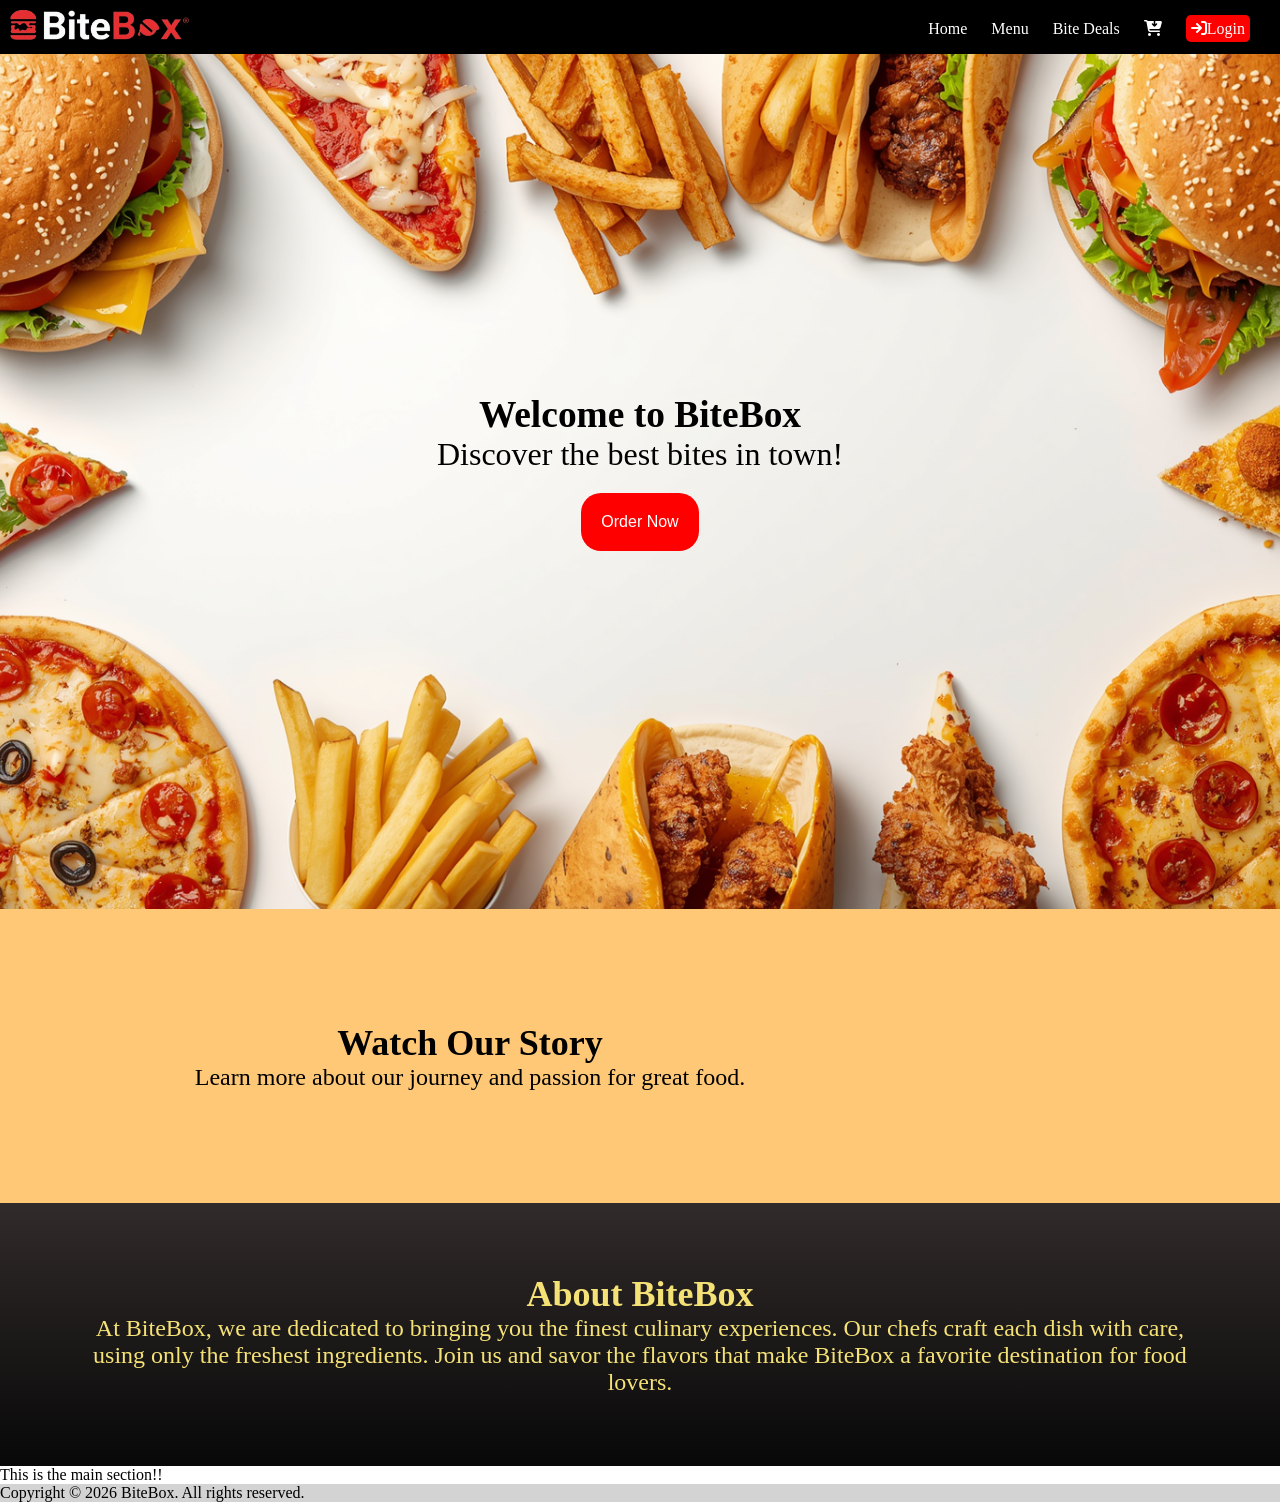
<file: index.html>
<!DOCTYPE html>
<html lang="en">
<head>
    <meta charset="UTF-8">
    <meta name="viewport" content="width=device-width, initial-scale=1.0">
    <title>BiteBox</title>

    <link rel="icon" type="image/x-icon" href="Images/favicon_io/favicon.ico?v=20260623">
    <link rel="icon" type="image/png" sizes="32x32" href="Images/favicon_io/favicon-32x32.png?v=20260623">
    <link rel="icon" type="image/png" sizes="16x16" href="Images/favicon_io/favicon-16x16.png?v=20260623">
    <link rel="apple-touch-icon" sizes="180x180" href="Images/favicon_io/apple-touch-icon.png?v=20260623">
    <link rel="stylesheet" href="https://cdnjs.cloudflare.com/ajax/libs/font-awesome/6.5.0/css/all.min.css">
    <link rel="stylesheet" href="CSS/style.css">

</head>
<body>
    <header>
        <nav>

            <div>
                
                <img src="Images/ogo.png" alt="BiteBox Logo" height="30px" width="180px">

                
                <ul>
                    <li><a href="index.html">Home</a></li>
                    <li><a href="menu.html">Menu</a></li>
                    <li><a href="biteDeals.html">Bite Deals</a></li>
                    <li><a href="cart.html"><i class="fa-solid fa-cart-arrow-down"></i></a></li>
                    <li><a href="login.html"><i class="fa-solid fa-arrow-right-to-bracket"></i>Login</a></li>
                </ul>
                
            </div>
        </nav>
    </header>
    <section class="hero">

        <section class="hero-content">
            <h1>Welcome to BiteBox</h1>
            <p>Discover the best bites in town!</p>
            <button>Order Now</button>
        </section>

    </section>


    <section class="video-section">
        <div class="video-text">
            <h2>Watch Our Story</h2>
            <p>Learn more about our journey and passion for great food.</p>
        </div>

        <div class="video-box">
            <video  autoplay muted loop playsinline>
                <source src="Images/vid.mp4" type="video/mp4">
            </video>
        </div>
    </section>


    <section class="about-section">
        <div class="about-text">
            <h2>About BiteBox</h2>
            <p>At BiteBox, we are dedicated to bringing you the finest culinary experiences. Our chefs craft each dish with care, using only the freshest ingredients. Join us and savor the flavors that make BiteBox a favorite destination for food lovers.</p>
        </div>
    </section>    


    <section>
        This is the main section!!
    </section>

    <footer style="background-color: lightgray;">
        <p>Copyright &copy; 2026 BiteBox. All rights reserved.</p>
    </footer>
</body>
</html>
</file>
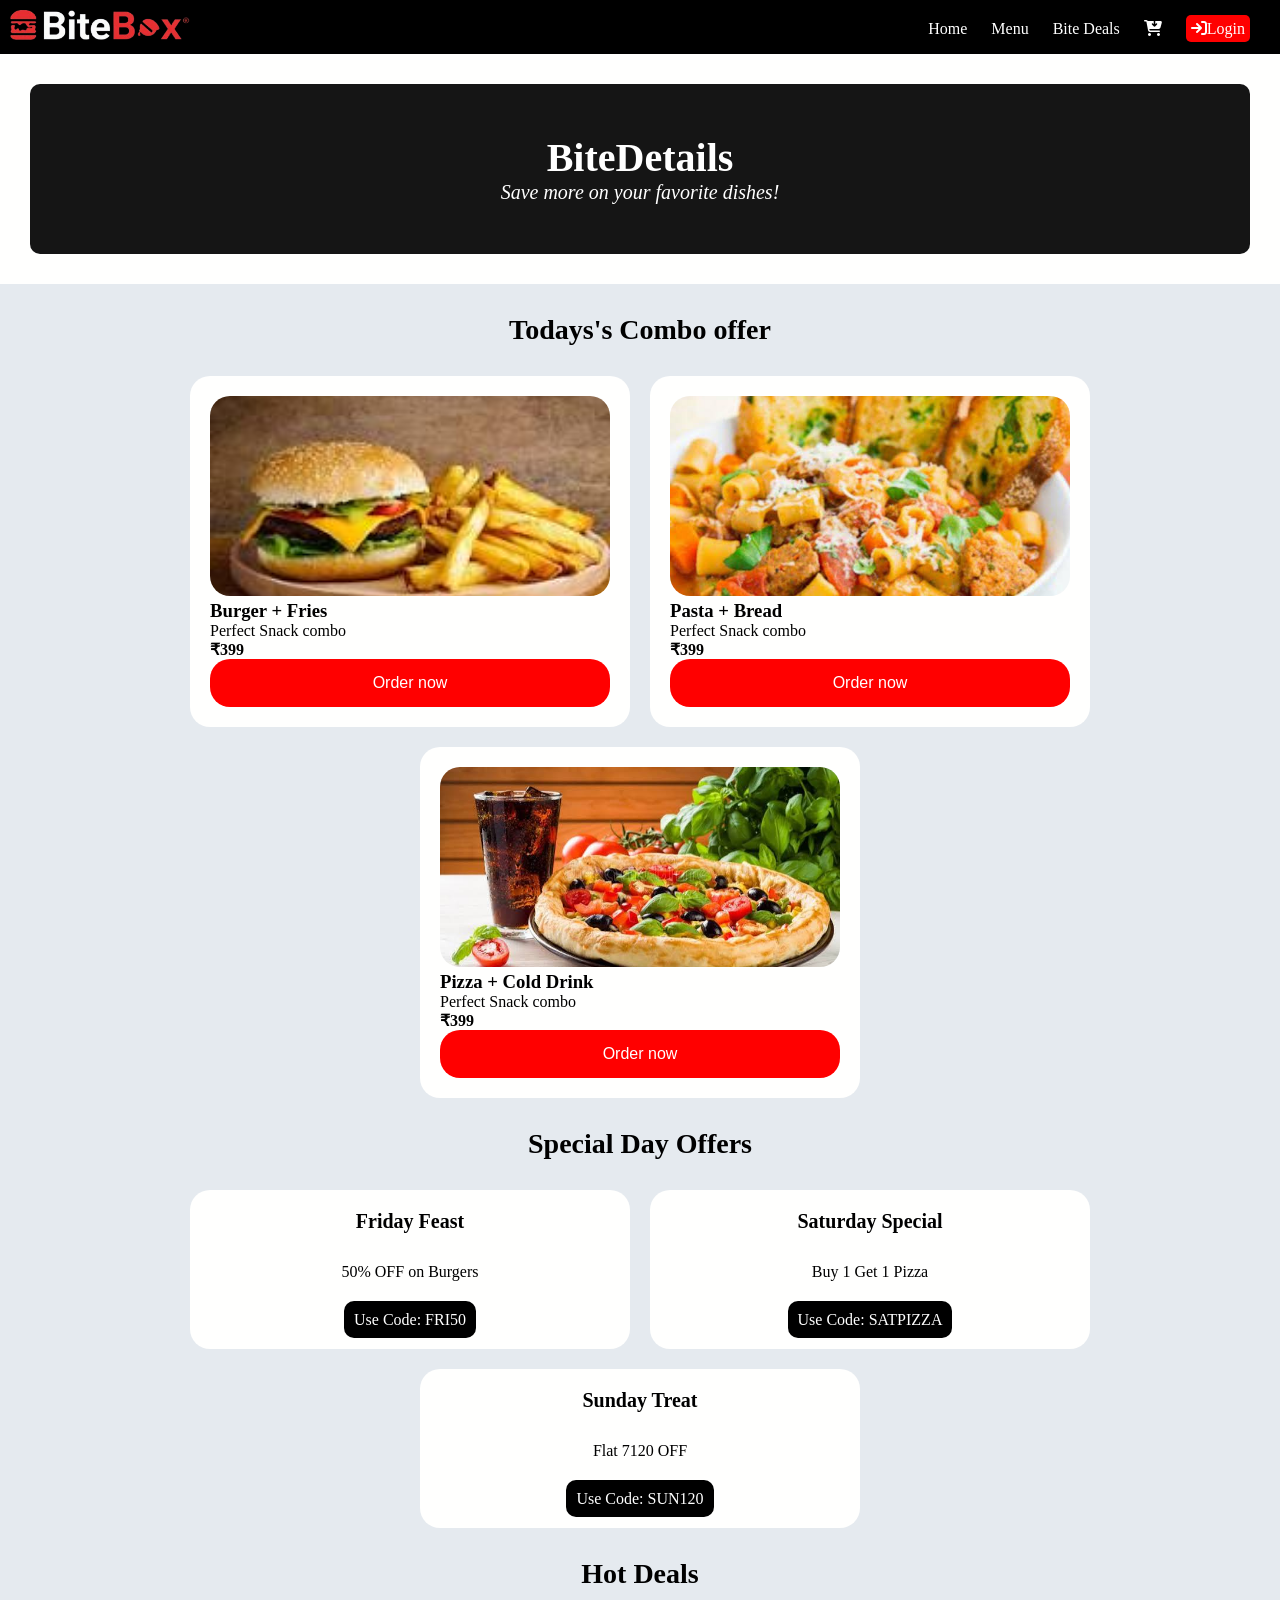
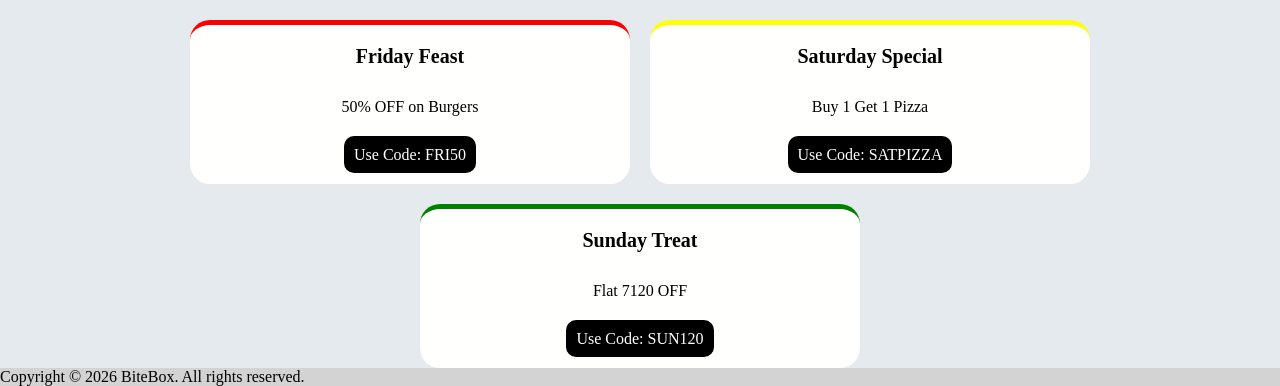
<file: biteDeals.html>
<!DOCTYPE html>
<html lang="en">
<head>
    <meta charset="UTF-8">
    <meta name="viewport" content="width=device-width, initial-scale=1.0">
    <title>BiteDetails</title>


    <link rel="icon" type="image/x-icon" href="Images/favicon_io/favicon.ico?v=20260623">
    <link rel="icon" type="image/png" sizes="32x32" href="Images/favicon_io/favicon-32x32.png?v=20260623">
    <link rel="icon" type="image/png" sizes="16x16" href="Images/favicon_io/favicon-16x16.png?v=20260623">
    <link rel="apple-touch-icon" sizes="180x180" href="Images/favicon_io/apple-touch-icon.png?v=20260623">
    <link rel="stylesheet" href="CSS/style.css">
    <link rel="stylesheet" href="CSS/biteDeals.css">
    <link rel="stylesheet" href="https://cdnjs.cloudflare.com/ajax/libs/font-awesome/6.5.0/css/all.min.css">

</head>
<body>
        <header>
        <nav>

            <div>
                
                <img src="Images/ogo.png" alt="BiteBox Logo" height="30px" width="180px">

                
                <ul>
                    <li><a href="index.html">Home</a></li>
                    <li><a href="menu.html">Menu</a></li>
                    <li><a href="biteDeals.html">Bite Deals</a></li>
                    <li><a href="cart.html"><i class="fa-solid fa-cart-arrow-down"></i></a></li>
                    <li><a href="login.html"><i class="fa-solid fa-arrow-right-to-bracket"></i>Login</a></li>
                </ul>
                
            </div>
        </nav>

    </header>

    <section class="deals-page">
        <div class="deal-hero">
            <h1>BiteDetails</h1>
            <p>Save more on your favorite dishes!</p>
        </div>
    </section>

    <section class="combo-section">
        <h2 class="section-title">Todays's Combo offer</h2>
        <div class="combo-container">
            <div class="combo-card">
                <img src="Images/burgerfries.jpg" alt="Burger and Fries">
                <h3>Burger + Fries</h3>
                <p>Perfect Snack combo</p>
                <h4><span>₹399</span></h4>
                <button>Order now</button>
            </div>

            <div class="combo-card">
                <img src="Images/pastawithbread.jpeg" alt="Pasta and Bread">
                <h3>Pasta + Bread</h3>
                <p>Perfect Snack combo</p>
                <h4><span>₹399</span></h4>
                <button>Order now</button>
            </div>

            <div class="combo-card">
                <img src="Images/pizzawithdrink.jpeg" alt="Pizza and Cold Drink">
                <h3>Pizza + Cold Drink</h3>
                <p>Perfect Snack combo</p>
                <h4><span>₹399</span></h4>
                <button>Order now</button>
            </div>

        </div>    

        <h2 class="section-title">Special Day Offers</h2>
            <div class="deals-container">
                <div class="deal-card">
                    <h3>Friday Feast</h3>
                    <p>50% OFF on Burgers</p>
                    <span>Use Code: FRI50</ span>
                </div>
                <div class="deal-card">
                    <h3>Saturday Special</h3>
                    <p>Buy 1 Get 1 Pizza</p>
                    <span>Use Code: SATPIZZA</span>
                </div>
                    <div class="deal-card">
                    <h3>Sunday Treat</h3>
                    <p>Flat 7120 OFF</p>
                    <span >Use Code: SUN120</span>
                </div>
            </div>

        <h2 class="section-title">Hot Deals</h2>
            <div class="deals-container">
                <div class="deal-card red">
                    <h3>Friday Feast</h3>
                    <p>50% OFF on Burgers</p>
                    <span>Use Code: FRI50</ span>
                </div>
                <div class="deal-card yellow">
                    <h3>Saturday Special</h3>
                    <p>Buy 1 Get 1 Pizza</p>
                    <span>Use Code: SATPIZZA</span>
                </div>
                    <div class="deal-card green">
                    <h3>Sunday Treat</h3>
                    <p>Flat 7120 OFF</p>
                    <span >Use Code: SUN120</span>
                </div>
            </div>


    </section>


    <footer style="background-color: lightgray;">
        <p>Copyright &copy; 2026 BiteBox. All rights reserved.</p>
    </footer>
    
</body>
</html>
</file>
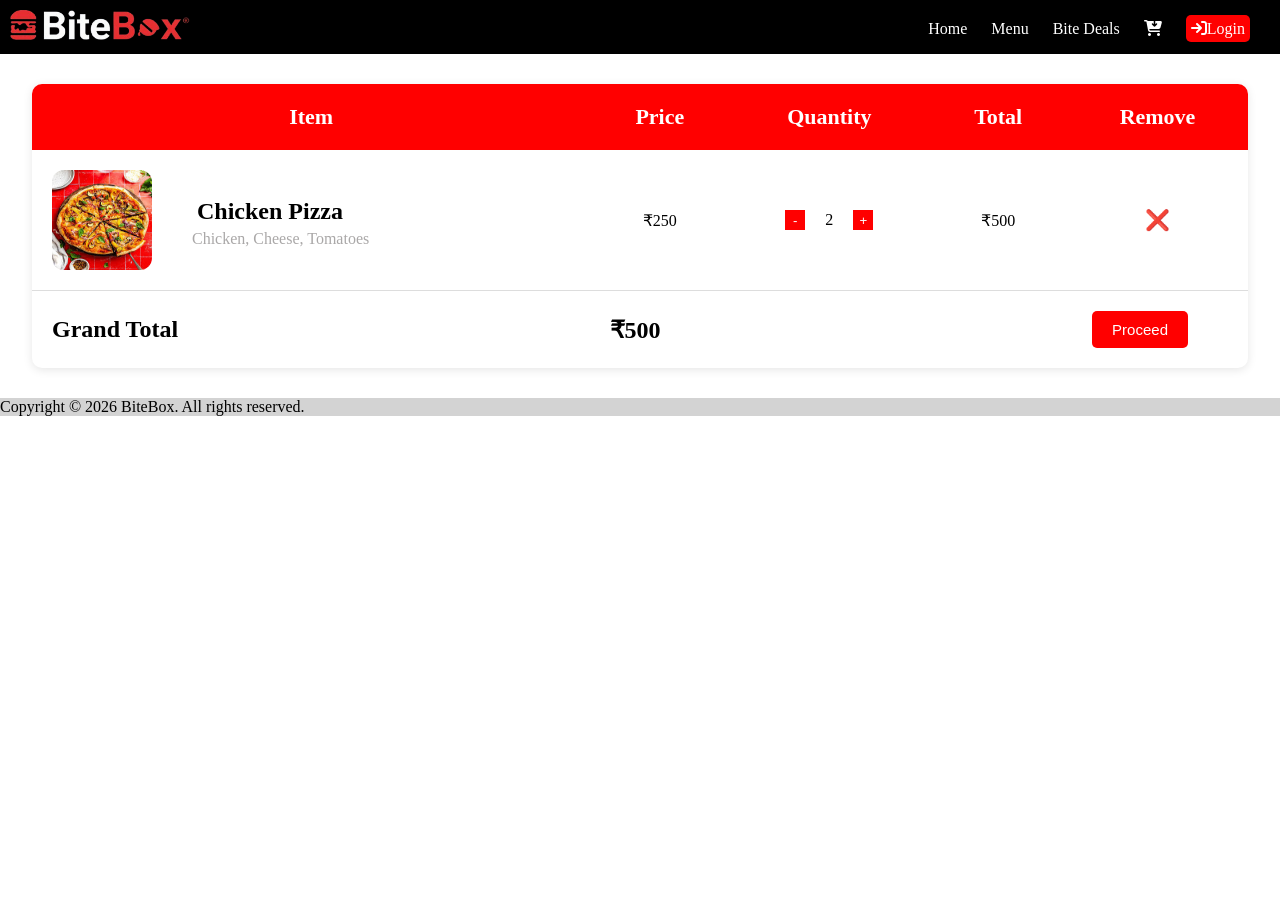
<file: cart.html>
<!DOCTYPE html>
<html lang="en">
<head>
    <meta charset="UTF-8">
    <meta name="viewport" content="width=device-width, initial-scale=1.0">
    <title>Cart</title>


    <link rel="icon" type="image/x-icon" href="Images/favicon_io/favicon.ico?v=20260623">
    <link rel="icon" type="image/png" sizes="32x32" href="Images/favicon_io/favicon-32x32.png?v=20260623">
    <link rel="icon" type="image/png" sizes="16x16" href="Images/favicon_io/favicon-16x16.png?v=20260623">
    <link rel="apple-touch-icon" sizes="180x180" href="Images/favicon_io/apple-touch-icon.png?v=20260623">
    <link rel="stylesheet" href="CSS/style.css">
    <link rel="stylesheet" href="CSS/cart.css">
    <link rel="stylesheet" href="https://cdnjs.cloudflare.com/ajax/libs/font-awesome/6.5.0/css/all.min.css">

</head>
<body>
    <header>
        <nav>

            <div>
                
                <img src="Images/ogo.png" alt="BiteBox Logo" height="30px" width="180px">

                
                <ul>
                    <li><a href="index.html">Home</a></li>
                    <li><a href="menu.html">Menu</a></li>
                    <li><a href="biteDeals.html">Bite Deals</a></li>
                    <li><a href="cart.html"><i class="fa-solid fa-cart-arrow-down"></i></a></li>
                    <li><a href="login.html"><i class="fa-solid fa-arrow-right-to-bracket"></i>Login</a></li>
                </ul>
                
            </div>
        </nav>

    </header>

    <div class="cart-container">
        <table>
            <thead>
            <tr>
                <th>Item</th>
                <th>Price</th>
                <th>Quantity</th>
                <th>Total</th>
                <th>Remove</th>
            </tr>
            </thead>
            <tr>
                 <td>
                        <div class="item-info">
                            <img src="Images/pizza.jpeg" alt="Pizza">

                            <div class="item-details">
                                <h2>Chicken Pizza</h2>
                                <p>Chicken, Cheese, Tomatoes</p>
                            </div>
                        </div>
                    </td>
                <td class="price">₹250</td>
                <td>
                    <div class="qty-box">
                            <button class="qty-btn">-</button>
                            <span>2</span>
                            <button class="qty-btn">+</button>
                        </div>
                </td>
                <td>₹500</td>
                <td><button class="remove-btn">❌</button></td>
            </tr>
        </table>

        <div class="grand-total">
            <h2>Grand Total</h2>
            <h2>₹500</h2>

            <button class="proceed-btn">
                Proceed
            </button>
        </div>


    </div>
    


    <footer style="background-color: lightgray;">
        <p>Copyright &copy; 2026 BiteBox. All rights reserved.</p>
    </footer>
</body>
</html>
</file>
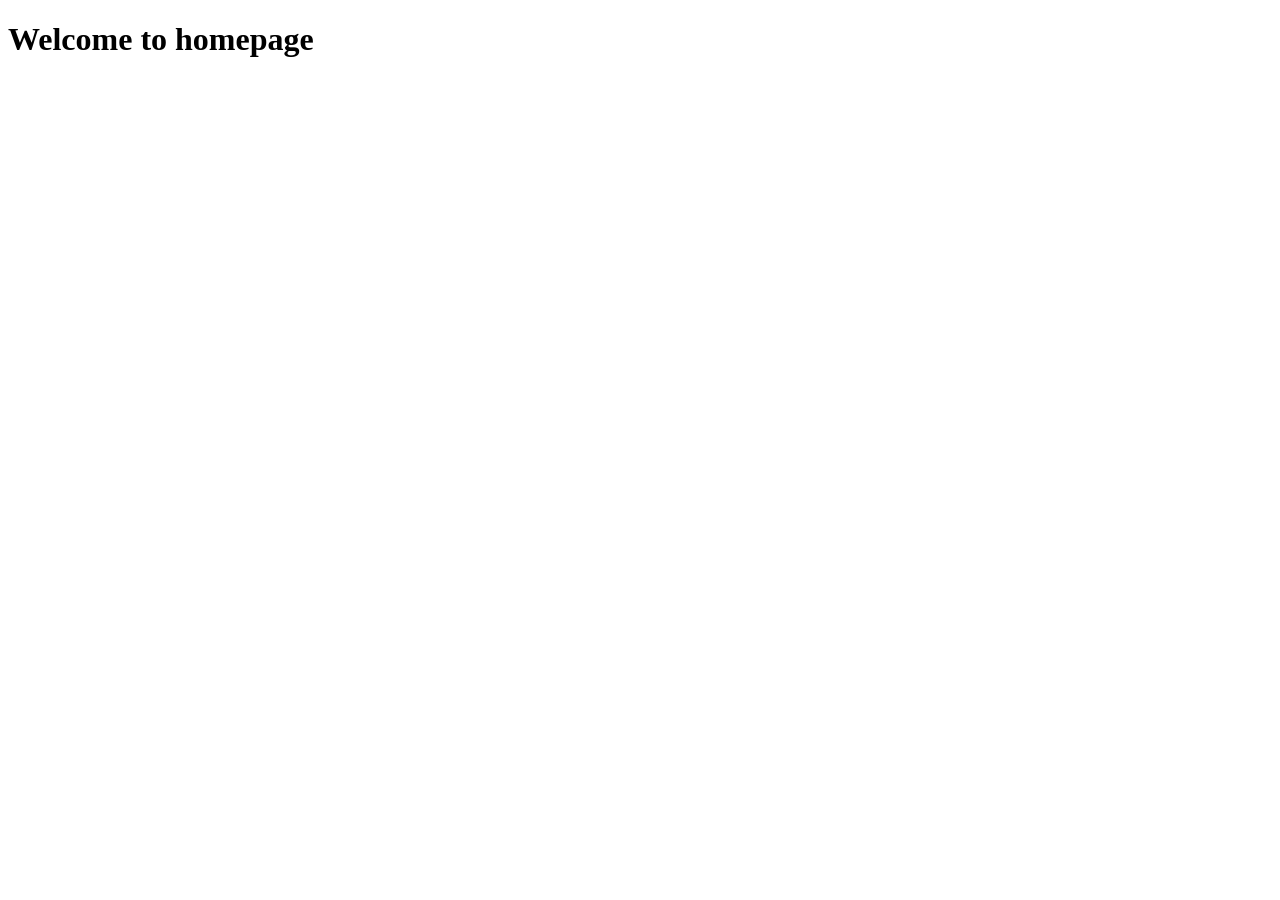
<file: home.html>
<!DOCTYPE html>
<html lang="en">
<head>
    <meta charset="UTF-8">
    <meta name="viewport" content="width=device-width, initial-scale=1.0">
    <title>Document</title>

    <link rel="icon" type="image/x-icon" href="Images/favicon_io/favicon.ico?v=20260623">
    <link rel="icon" type="image/png" sizes="32x32" href="Images/favicon_io/favicon-32x32.png?v=20260623">
    <link rel="icon" type="image/png" sizes="16x16" href="Images/favicon_io/favicon-16x16.png?v=20260623">
    <link rel="apple-touch-icon" sizes="180x180" href="Images/favicon_io/apple-touch-icon.png?v=20260623">

</head>
<body>
    <h1>Welcome to homepage</h1>

</body>
</html>
</file>
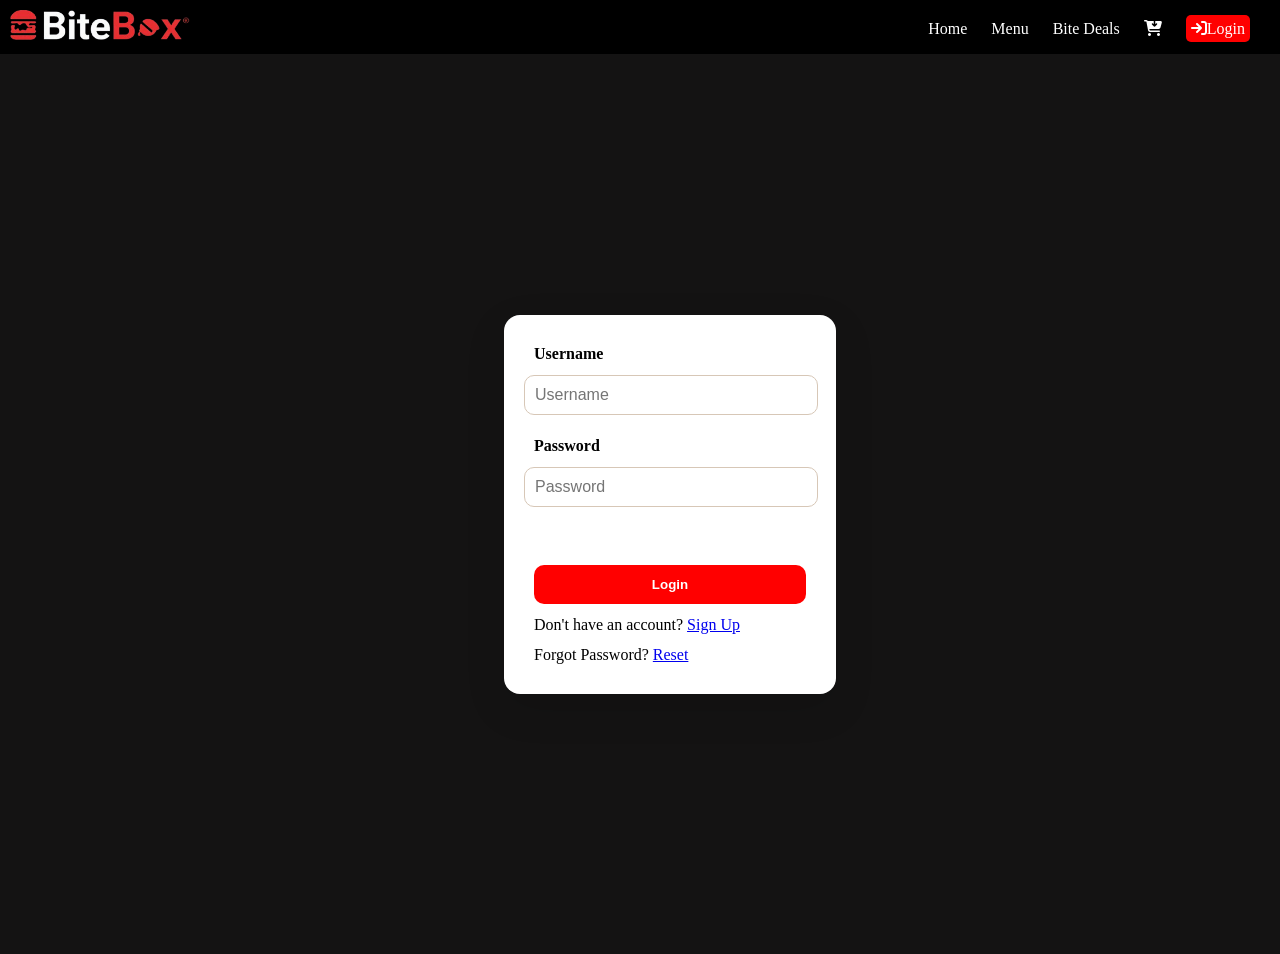
<file: login.html>
<!DOCTYPE html>
<html lang="en">
<head>
    <meta charset="UTF-8">
    <meta name="viewport" content="width=device-width, initial-scale=1.0">

    <title>Login</title>

    <link rel="icon" type="image/x-icon" href="Images/favicon_io/favicon.ico?v=20260623">
    <link rel="icon" type="image/png" sizes="32x32" href="Images/favicon_io/favicon-32x32.png?v=20260623">
    <link rel="icon" type="image/png" sizes="16x16" href="Images/favicon_io/favicon-16x16.png?v=20260623">
    <link rel="apple-touch-icon" sizes="180x180" href="Images/favicon_io/apple-touch-icon.png?v=20260623">
    <link rel="stylesheet" href="https://cdnjs.cloudflare.com/ajax/libs/font-awesome/6.5.0/css/all.min.css">
    <link rel="stylesheet" href="CSS/style.css">
    <link rel="stylesheet" href="CSS/login.css">


</head>
<body>
    <header>
        <nav>

            <div>
                
                <img src="Images/ogo.png" alt="BiteBox Logo" height="30px" width="180px">

                
                <ul>
                    <li><a href="index.html">Home</a></li>
                    <li><a href="menu.html">Menu</a></li>
                    <li><a href="biteDeals.html">Bite Deals</a></li>
                    <li><a href="cart.html"><i class="fa-solid fa-cart-arrow-down"></i></a></li>
                    <li><a href="login.html"><i class="fa-solid fa-arrow-right-to-bracket"></i>Login</a></li>
                </ul>

                    
            </div>
        </nav>
    </header>
    <!-- <h1>Login</h1> -->
    <div class="login-container">
        <div class="login-box">
            <form>
                <label for="username">Username</label>
                <input type="text" placeholder="Username" required>
                <label for="password">Password</label>
                <input type="password" placeholder="Password" required><br>
                <button type="submit">Login</button>
                 <p >Don't have an account? <a href="signup.html">Sign Up</a></p>
                 <p>Forgot Password? <a href="forgot-password.html">Reset</a></p>
               
            </form>
            
        </div>
    </div>


    
</body>
</html>
</file>
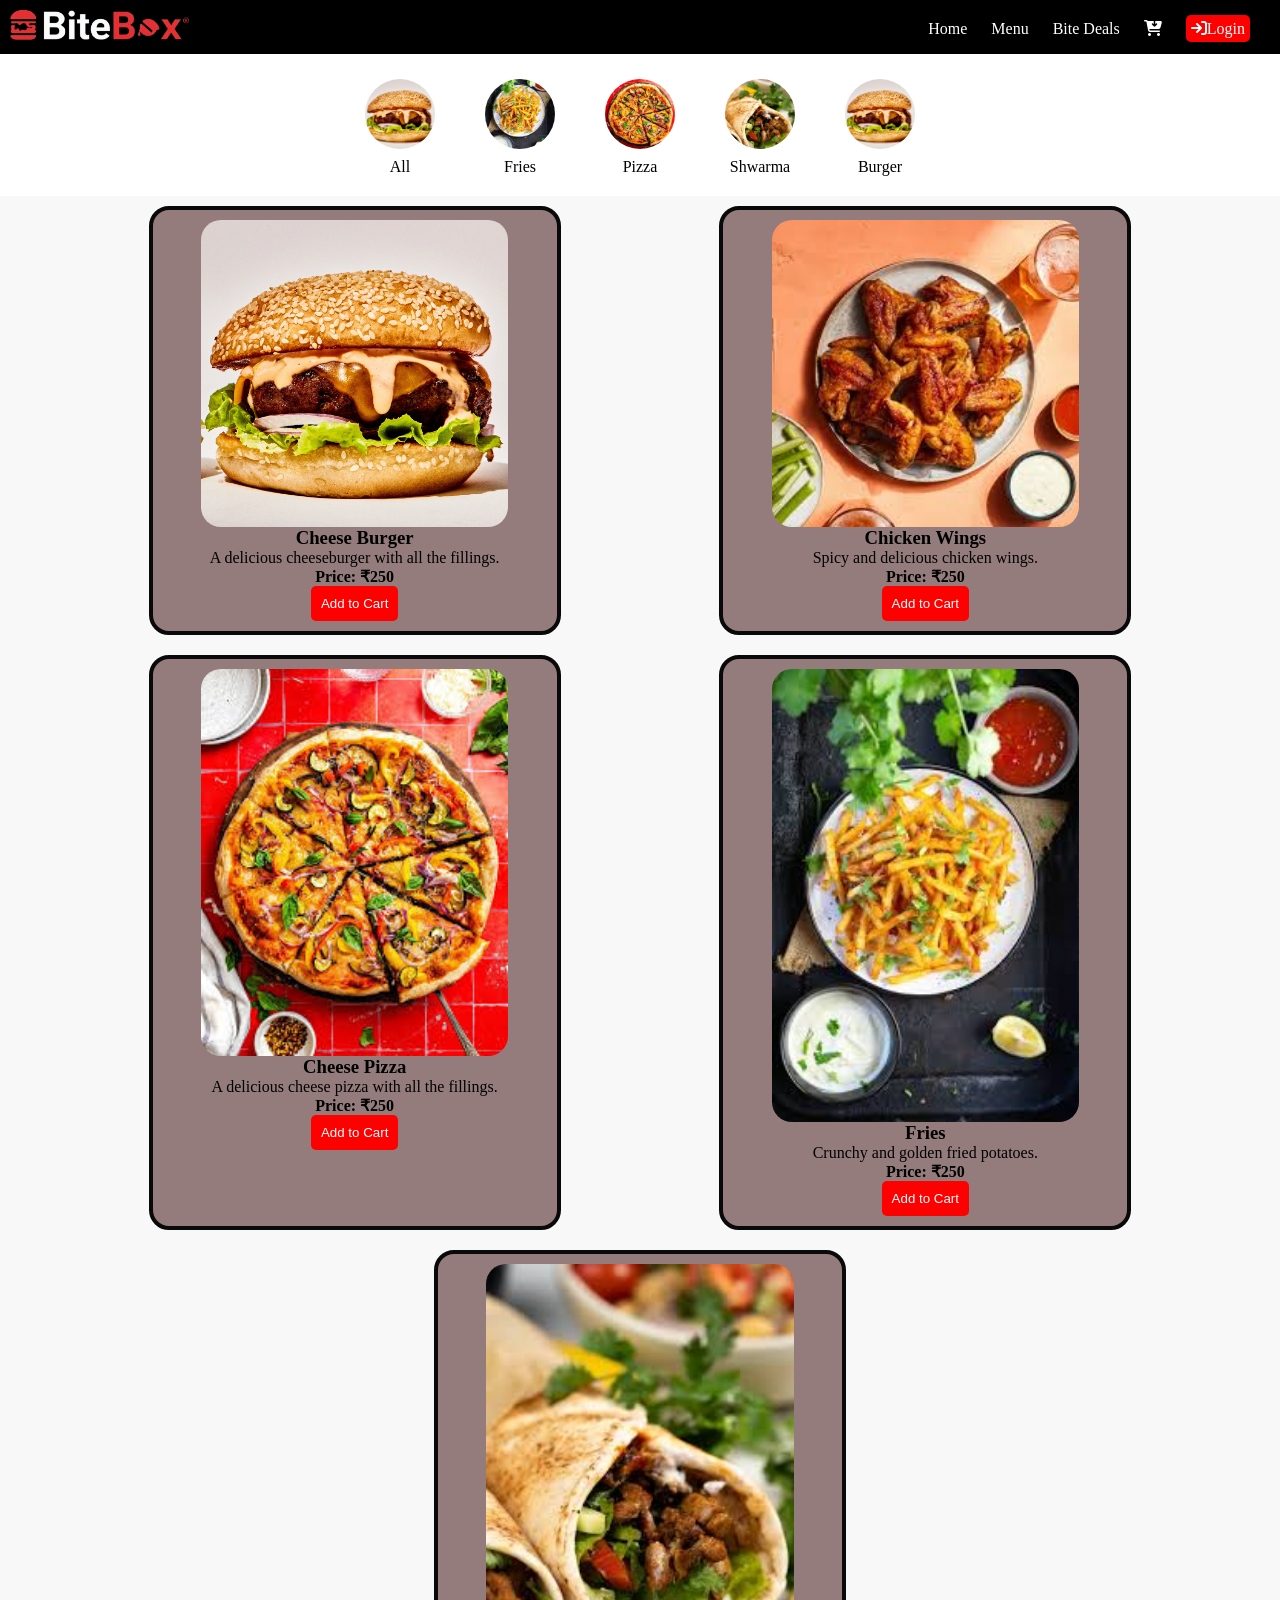
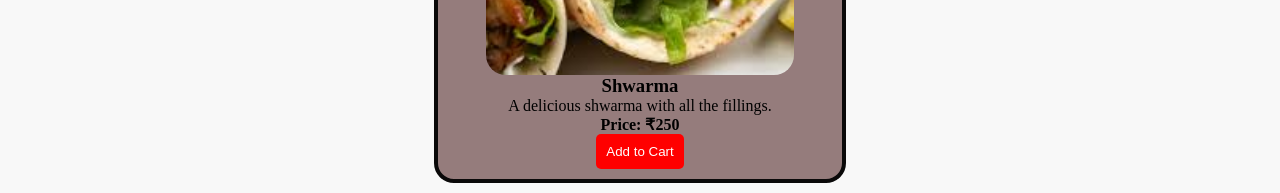
<file: menu.html>
<!DOCTYPE html>
<html lang="en">
<head>
    <meta charset="UTF-8">
    <meta name="viewport" content="width=device-width, initial-scale=1.0">
    <title>Menu</title>
    

    <link rel="icon" type="image/x-icon" href="Images/favicon_io/favicon.ico?v=20260623">
    <link rel="icon" type="image/png" sizes="32x32" href="Images/favicon_io/favicon-32x32.png?v=20260623">
    <link rel="icon" type="image/png" sizes="16x16" href="Images/favicon_io/favicon-16x16.png?v=20260623">
    <link rel="apple-touch-icon" sizes="180x180" href="Images/favicon_io/apple-touch-icon.png?v=20260623">
    <link rel="stylesheet" href="CSS/style.css">
    <link rel="stylesheet" href="CSS/menu.css">
    <link rel="stylesheet" href="https://cdnjs.cloudflare.com/ajax/libs/font-awesome/6.5.0/css/all.min.css">

</head>
<body>
    <header>
        <nav>

            <div>
                
                <img src="Images/ogo.png" alt="BiteBox Logo" height="30px" width="180px">

                
                <ul>
                    <li><a href="index.html">Home</a></li>
                    <li><a href="menu.html">Menu</a></li>
                    <li><a href="biteDeals.html">Bite Deals</a></li>
                    <li><a href="cart.html"><i class="fa-solid fa-cart-arrow-down"></i></a></li>
                    <li><a href="login.html"><i class="fa-solid fa-arrow-right-to-bracket"></i>Login</a></li>
                </ul>
                
            </div>
        </nav>

    </header>

    <div class="category-icon">
        
            <div class="icon-box">
                <img src="Images/burger.jpg" alt="Burger" >
                <p>All</p>
            </div>


            <div class="icon-box">
                <img src="Images/fries.jpeg" alt="Fries" >
                <p>Fries</p>
            </div>


            <div class="icon-box">
                <img src="Images/pizza.jpeg" alt="Pizza" >
                <p>Pizza</p>
            </div>

            <div class="icon-box">
                <img src="Images/shwarma.jpg" alt="Shwarma" >
                <p>Shwarma</p>
            </div>

            <div class="icon-box">
                <img src="Images/burger.jpg" alt="Burger" >
                <p>Burger</p>
            </div>


    </div>

    <section class="menu">


    <div class="menu-container">
        <div class="card">
            <img src ="Images/burger.jpg" alt="Burger" >
            <h3>Cheese Burger</h3>
            <p>A delicious cheeseburger with all the fillings.</p>
            <p><b>Price: ₹250</b></p>
            <button>Add to Cart</button>
        </div>



        <div class="card">
            <img src ="Images/wings.jpg" alt="Burger" >
            <h3>Chicken Wings</h3>
            <p>Spicy and delicious chicken wings.</p>
            <p><b>Price: ₹250</b></p>
            <button>Add to Cart</button>
        </div>

        <div class="card">
            <img src ="Images/pizza.jpeg" alt="Burger" >
            <h3>Cheese Pizza</h3>
            <p>A delicious cheese pizza with all the fillings.</p>
            <p><b>Price: ₹250</b></p>
            <button>Add to Cart</button>
        </div>

        <div class="card">
            <img src ="Images/fries.jpeg" alt="Burger" >
            <h3>Fries</h3>
            <p>Crunchy and golden fried potatoes.</p>
            <p><b>Price: ₹250</b></p>
            <button>Add to Cart</button>
        </div>

        <div class="card">
            <img src ="Images/shwarma.jpg" alt="Burger" >
            <h3>Shwarma</h3>
            <p>A delicious shwarma with all the fillings.</p>
            <p><b>Price: ₹250</b></p>
            <button>Add to Cart</button>
        </div>






    </div>


    </section>




    
    
</body>
</html>
</file>
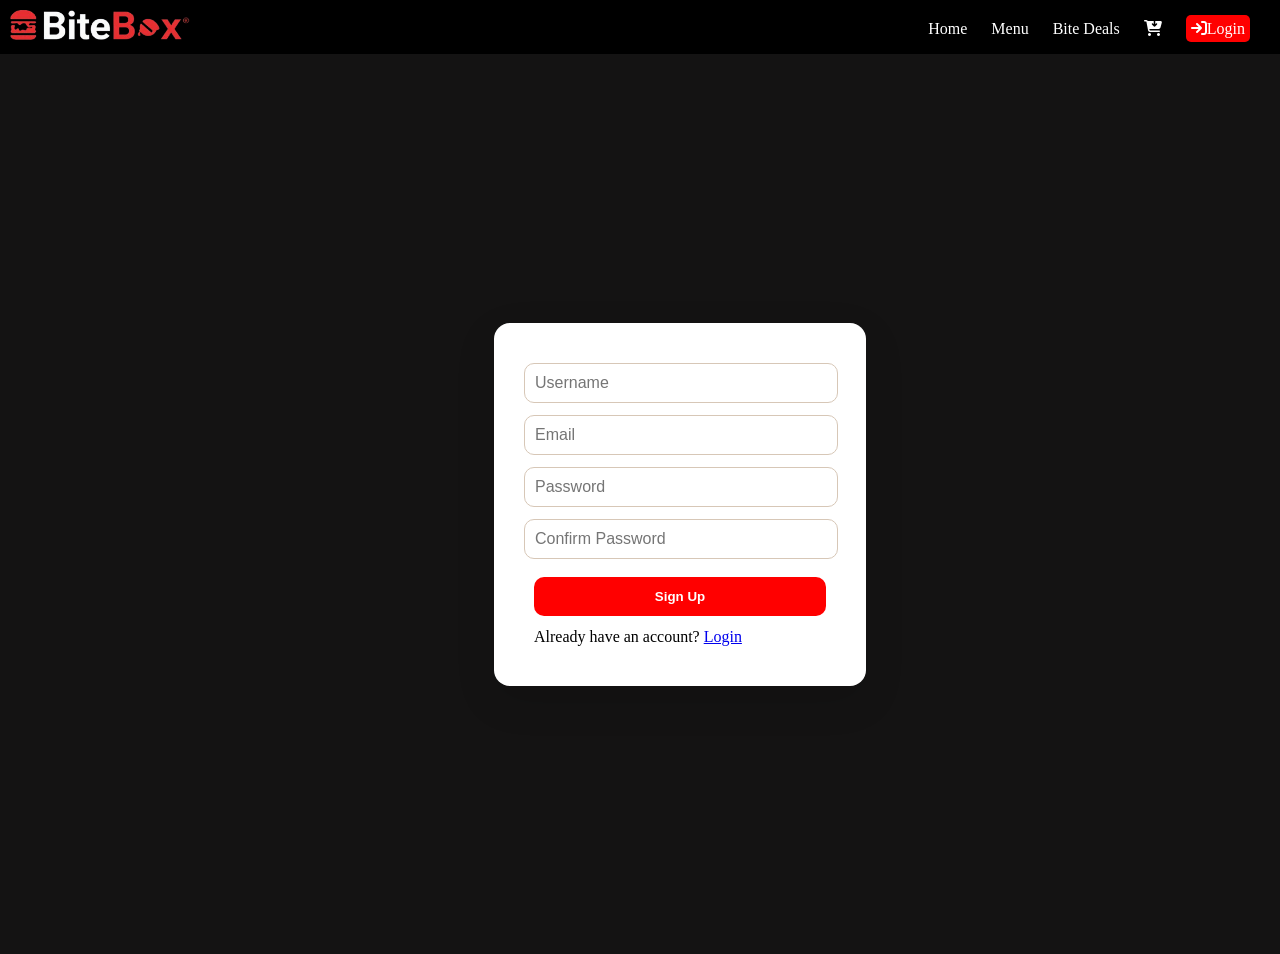
<file: signup.html>
<!DOCTYPE html>
<html lang="en">
<head>
    <meta charset="UTF-8">
    <meta name="viewport" content="width=device-width, initial-scale=1.0">
    <title>Sign Up</title>


    <link rel="icon" type="image/x-icon" href="Images/favicon_io/favicon.ico?v=20260623">
    <link rel="icon" type="image/png" sizes="32x32" href="Images/favicon_io/favicon-32x32.png?v=20260623">
    <link rel="icon" type="image/png" sizes="16x16" href="Images/favicon_io/favicon-16x16.png?v=20260623">
    <link rel="apple-touch-icon" sizes="180x180" href="Images/favicon_io/apple-touch-icon.png?v=20260623">
    <link rel="stylesheet" href="https://cdnjs.cloudflare.com/ajax/libs/font-awesome/6.5.0/css/all.min.css">
    <link rel="stylesheet" href="CSS/style.css">
    <link rel="stylesheet" href="CSS/signup.css">
</head>
<body>
        <header>
        <nav>

            <div>
                
                <img src="Images/ogo.png" alt="BiteBox Logo" height="30px" width="180px">
                <ul>
                    <li><a href="index.html">Home</a></li>
                    <li><a href="menu.html">Menu</a></li>
                    <li><a href="biteDeals.html">Bite Deals</a></li>
                    <li><a href="cart.html"><i class="fa-solid fa-cart-arrow-down"></i></a></li>
                    <li><a href="login.html"><i class="fa-solid fa-arrow-right-to-bracket"></i>Login</a></li>
                </ul>
                
            </div>
        </nav>
    </header>
    
    <div class="signup-container">
        <div class="signup-box">
            <form>
                <input type="text" placeholder="Username" required>
                <input type="email" placeholder="Email" required>
                <input type="password" placeholder="Password" required>
                <input type="password" placeholder="Confirm Password" required>
                <button type="submit">Sign Up</button>
                <p>Already have an account? <a href="login.html">Login</a></p>
                
            </form>
        </div>
    </div>
    
</body>
</html>
</file>
<file: CSS/style.css>
*{
            margin: 0;
            padding: 0;

        }

        nav{
            background-color: black;
            padding:10px;
            
        }
        ul{
            /* display: inline-block; */
            float: right;
            padding-top:10px;
            padding-right:20px;
            
            
        }
        li {
            display: inline-block;
            margin-left:20px;
            
            
            

        }
        h1{
            display: inline-block;

        }

        nav a{
            text-decoration: none;
            color: white;
            
        }
        nav a:hover{
            color: red;
            text-decoration: underline;
        }

        nav li:last-child a{
            background-color: red;
            border-radius: 5px;
            padding:5px;
        }
        nav li:last-child a:hover{
            background-color: white;
            color: red;
        }

        .hero{
            background-color:aqua;
            background: url('main_banner.png') no-repeat center/cover;
            height: 95vh;
            display: flex;
            justify-content: center;
            text-align: center;
            color:black;
            align-items: center;
        }

        .hero-content{
            font-size: 2rem;
        }

        .hero-content button{
            background-color: red;
            color: white;
            border: none;
            padding: 20px ;
            margin:20px;
            font-size: 1rem;
            border-radius: 20px;

        }

        .video-section{
            display: flex;
            justify-content: center;
            align-items: center;
            padding: 50px;
            background: rgb(255, 200, 119)
        }
        .video-text{
            padding: 20px;
            font-size: 1.5rem;
            text-align: center;
            color: black;


        }
        .video-box{
            padding: 20px;
        }

        .about-section{
            display: flex;
            justify-content: center;
            align-items: center;
            padding: 50px;
            background: linear-gradient(to bottom,rgba(47, 40, 40, 0.99),rgb(8, 8, 8));


        }

        .about-text{
            padding: 20px;
            font-size: 1.5rem;
            text-align: center;
            color: #f5e277;

        }
</file>
<file: CSS/biteDeals.css>
*{
    margin: 0;
    padding: 0;
}

.section-title{
    margin:30px 0 20px;
    font-size:28px;
    color:black;
    text-align:center;
}

.deals-page{
    padding:30px;
    background-color:rgb(255, 255, 254);
    color:white;
}
.deal-hero{
    text-align:center;
    border-radius:10px;
    background-color:rgb(21, 21, 21);
    padding:50px;
    
}

body{
    background-color:rgba(226, 232, 237, 0.874);
}

.deal-hero h1{
    font-size:40px
}

.deal-hero p{
    font-size:20px;
    font-style:italic;
}


.section-title{
    margin:30px 0 20px;
    font-size:28px;
    color:black;
}

.combo-container{
    display:flex;
    justify-content:center;
    gap:20px;
    flex-wrap:wrap;
    margin-top:30px;
}

.combo-card{
    width:400px;
    border-radius:20px;
    background-color:rgb(255, 255, 254);
    padding:20px;
    color:black;
}

.combo-card img{
    width:100%;
    height:200px;
    object-fit:cover;
    border-radius:20px;

}

button{
    border:none;
    background-color:red;
    color:white;
    padding:15px;
    border-radius:20px;
    cursor:pointer;
    width:100%;
    font-size:16px;
}

button:hover{
    background-color:darkred;
}

.deals-container{
    display:flex;
    justify-content:center;
    gap:20px;
    flex-wrap:wrap;
    margin-top:30px;
}
.deal-card{
    width:400px;
    border-radius:20px;
    background-color:rgb(255, 255, 254);
    padding:20px;
    color:black;
    text-align:center;
    transition: 0.3s;
    box-shadow: 0 5px 15px Orgba(0,0,0,0.1);
}

.deal-card h3{
    font-size:20px;
    margin-bottom:30px;
}

.deal-card p{
    font-size:16px;
    margin-bottom:30px;
}

.deal-card span{
    background-color:black;
    color:white;
    border-radius:10px;
    padding:10px;
   
}

.deal-card:hover{
    transform: translateY(-5px);
    box-shadow: 0 10px 20px rgba(0, 0, 0, 0.2);
}

.red{
    border-top: 5px solid red;
}
.green{
    border-top: 5px solid green;
}
.yellow{
    border-top: 5px solid yellow;
}
</file>
<file: CSS/cart.css>
*{
    margin: 0;
    padding: 0;
}

.cart-container{
    background-color: lightgray;
    width: 95%;
    margin: 30px auto;
    background: white;
    border-radius: 10px;
    overflow: hidden;
    box-shadow:0 2px 10px rgba(0,0,0,0.1);
}


table{
    width:100%;
    border-collapse:collapse;
    padding: 20px;
}

thead{
    background:red;
    color:white;
}
th{
    padding:20px;
    text-align:center;
    font-size: 22px;

}

td{
    padding:20px;
    text-align:center;
    border-bottom:1px solid #ddd;
}
.item-info{
    display:flex;
    align-items:center;
    gap:40px;
}

.item-info img{
    width:100px;
    height:100px;
    border-radius:12px;
}

.item-details{
    text-align:left;
}
.item-details h2{
    margin:5px;   
}

.item-details p {
    color:rgb(170, 168, 168);
}

.qty-box{
    display:flex;
    align-items:center;
    justify-content:center;
    gap:20px;
}


.qty-btn{
    width:20px;
    height:20px;
    background-color:red;
    border:none;
    color:white;
}

.qty-btn:hover{
    background-color:black;
}
.grand-total{
    display:flex;
    align-items:center;
    justify-content:space-between;
    padding:20px;
    
}

.proceed-btn{
    background-color:red;
    color:white;
    padding:10px 20px;
    border:none;
    border-radius:5px;
    cursor:pointer;
    margin-right: 40px;
    font-size: 15px;
}
.remove-btn{
    background-color:transparent;
    border:none;
    font-size: 20px;
    cursor:pointer;
    padding:10px;
    border-radius:10px;
}

.remove-btn:hover{
    color:red;
    background-color:black;
}
</file>
<file: CSS/login.css>
*{
    margin:0;
    padding:0;
}

.login-container{
    display:flex;
    justify-content:center;
    align-items:center;
    background-color:#141313;
    height:100vh;
}


form{
    background-color:#ffffff;
    width:100%;
    border-radius:16px;
    margin:auto;
    padding:30px;
    box-shadow:0 14px 40px rgba(0, 0, 0, 0.12);
    display:flex;
    flex-direction:column;
    gap:12px;
}

label{
    font-weight:bold;
    display:block;
    width:100%;
    margin-right:10px;
    color:black;

    
}
input{
    width:100%;
    padding:10px;
    border-radius:10px;
    border:1px solid #d7c7b7;
    font-size:1rem;
    outline:none;
    background:white;
    margin-left: -10px;
    margin-bottom:10px;
    
}



button{
    background-color:red;
    color:white;
    border:none;
    border-radius:10px;
    padding:12px;
    margin-top:6px;
    font-weight:bold;
    cursor:pointer;

}

button:hover{
    background-color:white;
    color:red;
    border:1px solid red;
    text-decoration: underline;

}
</file>
<file: CSS/menu.css>
*{
            margin: 0;
            padding: 0;
    }



    .menu{
     background-color: #f2f2f28b;
    }
    .menu-container{
        display: flex;
        flex-wrap: wrap;
        flex-direction: row;
        justify-content: space-evenly;
        


    }

    .card{
        width:30%;
        margin:10px;
        border:4px solid #0a0909;
        background-color: #957c7c;
        border-radius: 20px;
        padding: 10px;
        text-align: center;
        
    }

    .card p{
        text-align: center;

    }

    .card img{
        display: block;
        width: 80%;
        max-width: 80%;
        height: auto;
        margin: auto;
        padding: 0;
        border-radius: 20px;
    }

    .card button{
       
        background-color: red;
        color:white;
        border:none;
        padding:10px;
        border-radius: 5px;
        
        
    }

    .category-icon{
        display:flex;
        justify-content: center;
        padding: 20px;
        overflow:auto;
        background:white;
        gap: 20px;
    }

    .icon-box{
        min-width:100px;
        text-align: center;
        cursor: pointer;
    }


    .icon-box img{
    width:70px;
    height: 70px; object-fit: cover;
    border-radius: 50%;
    border: 2px solid •#eee;
    padding: 5px;
    }
    •icon-box p{
    margin-top: 8px;
    font-size: 14px;
    }
    •icon-box img:hover{
    border-color: Org(0, 0,0);
    transform: scale(1.1) ; 
    }


    .icon-box p:hover{
    color:red;
    }
</file>
<file: CSS/signup.css>
*{
    margin:0;
    padding:0;
}

.signup-container{
    display:flex;
    justify-content:center;
    align-items:center;
    background-color:#141313;
    height:100vh;
}

form{
    background-color:#ffffff;
    width:100%;
    border-radius:16px;
    margin:auto;
    padding:40px;
    box-shadow:0 14px 40px rgba(0, 0, 0, 0.12);
    display:flex;
    flex-direction:column;
    gap:12px;
}

label{
    font-weight:bold;
    display:block;
    width:100%;
    margin-right:10px;
    color:black;

    
}

input{
    width:100%;
    padding:10px;
    border-radius:10px;
    border:1px solid #d7c7b7;
    font-size:1rem;
    outline:none;
    background:white;
    margin-left: -10px; 
}



button{
    background-color:red;
    color:white;
    border:none;
    border-radius:10px;
    padding:12px;
    margin-top:6px;
    font-weight:bold;
    cursor:pointer;

}

button:hover{
    background-color:white;
    color:red;
    border:1px solid red;
    text-decoration: underline;
}
</file>
